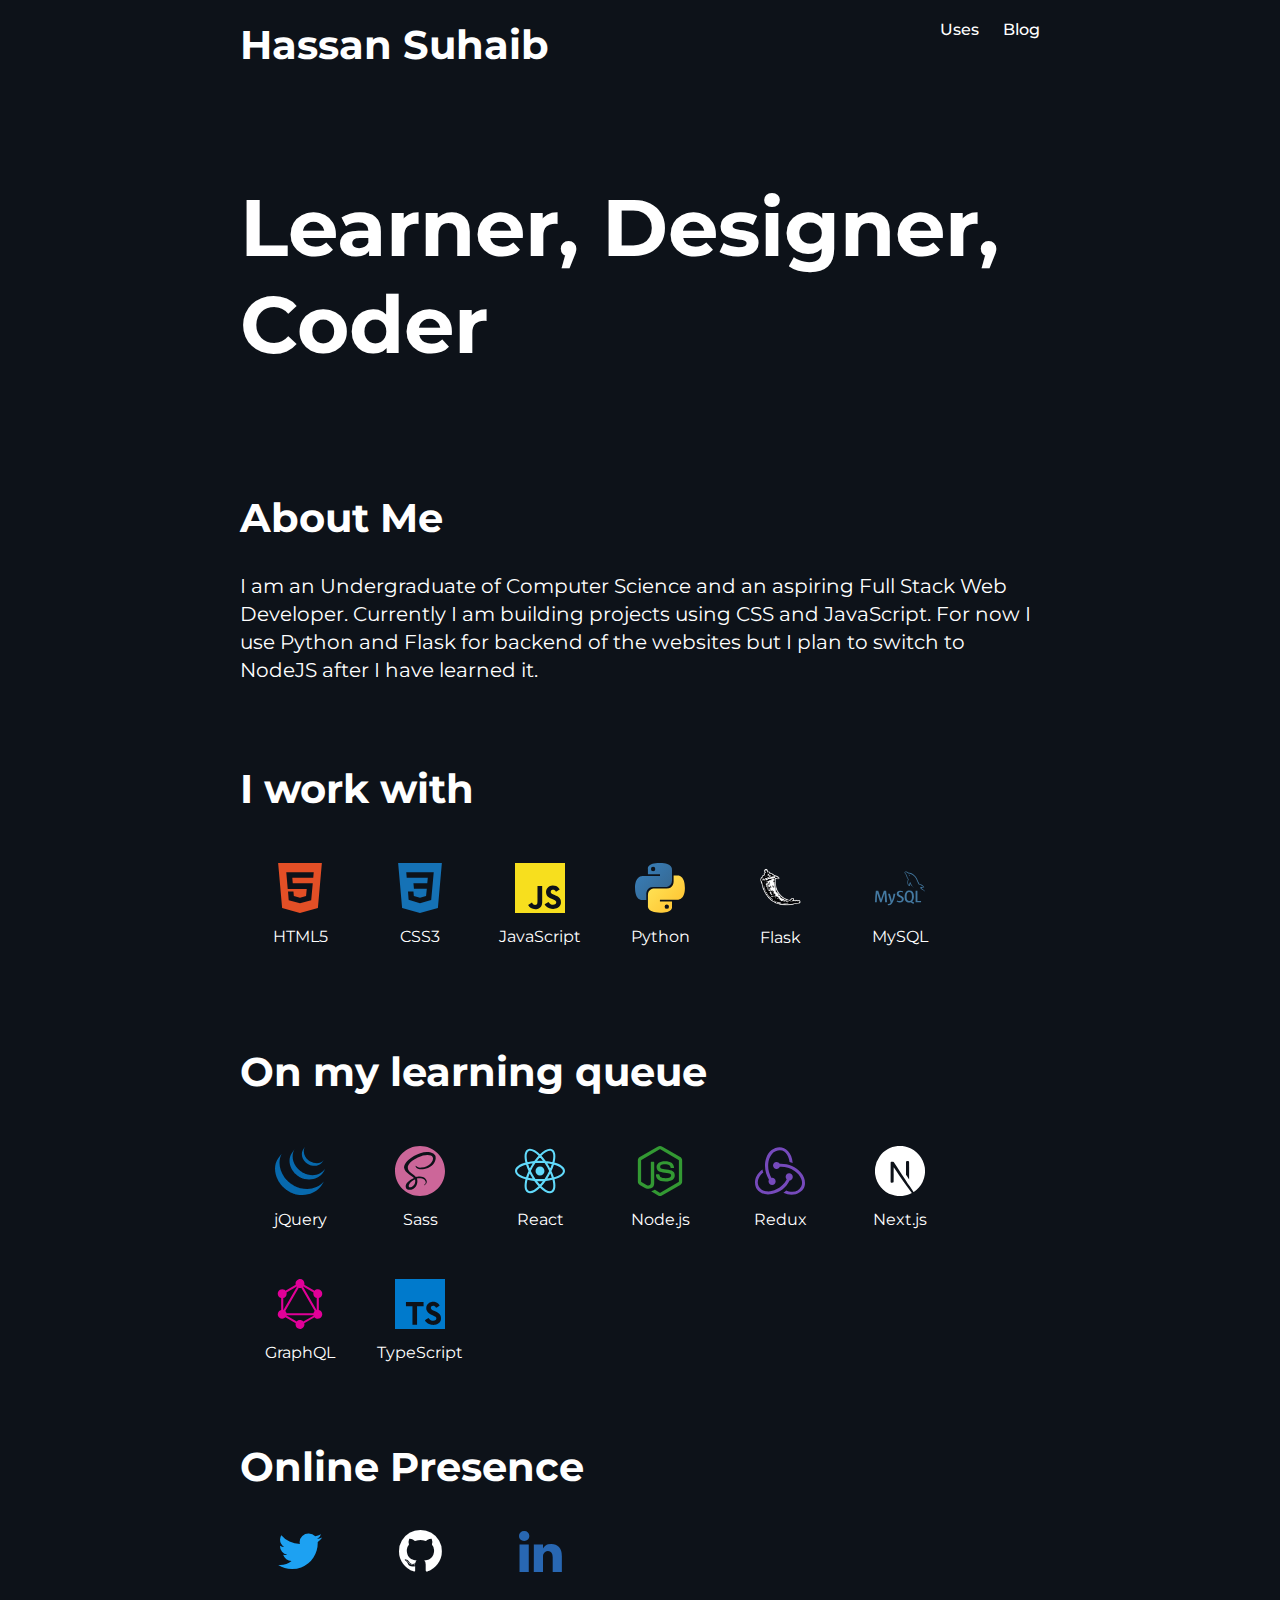
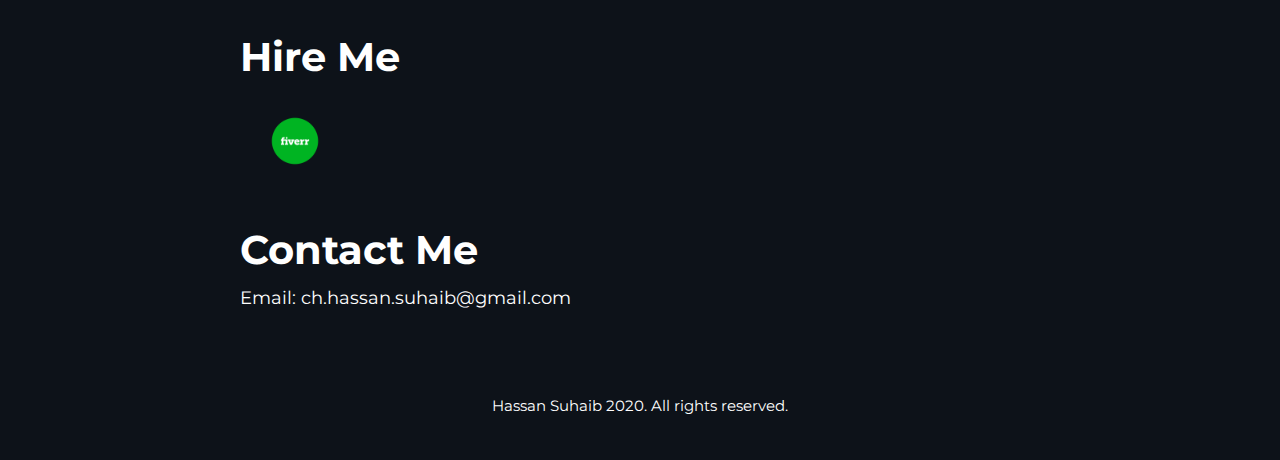
<file: index.html>
<!DOCTYPE html>
<html lang="en">

<head>
    <title>Hassan | FullStack Web Developer</title>
    <meta charset="utf-8">
    <meta name="description" content="Hassan Suhaib is a student of CSS and JavaScript.
         He is learning new technologies to become a full-stack developer.">
    <meta name="keywords" content="CSS, JavaScript, FullStack Web Developer, React, NodeJS">
    <meta name="author" content="Hassan Suhaib">
    <meta name="viewport" content="width=device-width, initial-scale=1.0, shrink-to-fit=no"">
    <link rel=" shortcut icon" href="https://d2fltix0v2e0sb.cloudfront.net/dev-badge.svg" type="image/x-icon">
    <link rel="stylesheet" href="/styles/styles.css">
    <link href="https://fonts.googleapis.com/css2?family=Montserrat:wght@400;500;700&display=swap" rel="stylesheet">
    <link href="/styles/icons/css/fontello.css" rel="stylesheet">
    <!-- Global site tag (gtag.js) - Google Analytics -->
    <script async src="https://www.googletagmanager.com/gtag/js?id=UA-142421408-5"></script>
    <script>
        window.dataLayer = window.dataLayer || [];
        function gtag() { dataLayer.push(arguments); }
        gtag('js', new Date());

        gtag('config', 'UA-142421408-5');
    </script>
</head>

<body>
    <div class="main-content">
        <header>
            <nav>
                <div class="site-name">
                    <h2 id="header-name"><a href="https://www.hassansuhaib.com">Hassan Suhaib</a></h2>
                </div>
                <div class="nav-links">
                    <a href="/uses.html">Uses</a>
                    <a href="/blog.html">Blog</a>
                </div>
            </nav>
            <div class="banner">
                <h1 id="heading">Learner, Designer, Coder</h1>
            </div>
        </header>

        <main>
            <section id="about-me">
                <div class="my-details">
                    <h2>About Me</h2>
                    <p id="about-para">
                        I am an Undergraduate of Computer Science and an aspiring Full Stack Web Developer. Currently I am building
                        projects using CSS and JavaScript. For now I use Python and Flask for backend of the websites but I plan to
                        switch to NodeJS after I have learned it. 
                    </p>
                </div>
            </section>
            <section id="technologies">
                <div class="part-I">
                    <h2>I work with</h2>
                    <div class="learning">
                        <div class="spacing-svgs">
                            <div data-icon="HTML5" style="fill: rgb(227, 79, 38);">
                                <svg role="img" viewBox="0 0 24 24" xmlns="http://www.w3.org/2000/svg">
                                    <title>HTML5 icon</title>
                                    <path
                                        d="M1.5 0h21l-1.91 21.563L11.977 24l-8.564-2.438L1.5 0zm7.031 9.75l-.232-2.718 10.059.003.23-2.622L5.412 4.41l.698 8.01h9.126l-.326 3.426-2.91.804-2.955-.81-.188-2.11H6.248l.33 4.171L12 19.351l5.379-1.443.744-8.157H8.531z">
                                    </path>
                                </svg></div>
                            <div class="stack-name">HTML5</div>
                        </div>
                        <div class="spacing-svgs">
                            <div data-icon="CSS3" style="fill: rgb(21, 114, 182);">
                                <svg role="img" viewBox="0 0 24 24" xmlns="http://www.w3.org/2000/svg">
                                    <title>CSS3 icon</title>
                                    <path
                                        d="M1.5 0h21l-1.91 21.563L11.977 24l-8.565-2.438L1.5 0zm17.09 4.413L5.41 4.41l.213 2.622 10.125.002-.255 2.716h-6.64l.24 2.573h6.182l-.366 3.523-2.91.804-2.956-.81-.188-2.11h-2.61l.29 3.855L12 19.288l5.373-1.53L18.59 4.414z">
                                    </path>
                                </svg></div>
                            <div class="stack-name">CSS3</div>
                        </div>
                        <div class="spacing-svgs">
                            <div data-icon="JavaScript" style="fill: rgb(247, 223, 30);"><svg role="img"
                                    viewBox="0 0 24 24" xmlns="http://www.w3.org/2000/svg">
                                    <title>JavaScript icon</title>
                                    <path
                                        d="M0 0h24v24H0V0zm22.034 18.276c-.175-1.095-.888-2.015-3.003-2.873-.736-.345-1.554-.585-1.797-1.14-.091-.33-.105-.51-.046-.705.15-.646.915-.84 1.515-.66.39.12.75.42.976.9 1.034-.676 1.034-.676 1.755-1.125-.27-.42-.404-.601-.586-.78-.63-.705-1.469-1.065-2.834-1.034l-.705.089c-.676.165-1.32.525-1.71 1.005-1.14 1.291-.811 3.541.569 4.471 1.365 1.02 3.361 1.244 3.616 2.205.24 1.17-.87 1.545-1.966 1.41-.811-.18-1.26-.586-1.755-1.336l-1.83 1.051c.21.48.45.689.81 1.109 1.74 1.756 6.09 1.666 6.871-1.004.029-.09.24-.705.074-1.65l.046.067zm-8.983-7.245h-2.248c0 1.938-.009 3.864-.009 5.805 0 1.232.063 2.363-.138 2.711-.33.689-1.18.601-1.566.48-.396-.196-.597-.466-.83-.855-.063-.105-.11-.196-.127-.196l-1.825 1.125c.305.63.75 1.172 1.324 1.517.855.51 2.004.675 3.207.405.783-.226 1.458-.691 1.811-1.411.51-.93.402-2.07.397-3.346.012-2.054 0-4.109 0-6.179l.004-.056z">
                                    </path>
                                </svg></div>
                            <div class="stack-name">JavaScript</div>
                        </div>
                        <div class="spacing-svgs">
                            <div data-icon="Python"><img src="/styles/icons/python-5.svg" height="50" width="50"/></div>
                            <div class="stack-name">Python</div>
                        </div>
                        <div class="spacing-svgs">
                            <div data-icon="Flask"><img src="/styles/icons/flask.png" height="51" width="51"/></div>
                            <div class="stack-name">Flask</div>
                        </div>
                        <div class="spacing-svgs">
                            <div data-icon="MySQL" style="fill: rgb(68, 121, 161);">
                                <svg role="img" viewBox="0 0 24 24" xmlns="http://www.w3.org/2000/svg">
                                    <title>MySQL icon</title>
                                    <path
                                        d="M16.405 5.676c-.115 0-.193.014-.274.033v.013h.014c.054.104.146.18.214.273.054.107.1.214.154.32l.014-.015c.094-.066.14-.172.14-.333-.04-.047-.046-.094-.08-.14-.04-.067-.126-.1-.18-.153zM5.77 18.87h-.927c-.03-1.562-.123-3.03-.27-4.41h-.008l-1.41 4.41H2.45l-1.4-4.41h-.01c-.103 1.323-.168 2.793-.195 4.41H0c.055-1.966.192-3.81.41-5.53h1.15l1.335 4.064h.008L4.25 13.34h1.095c.242 2.015.384 3.86.428 5.53zm4.017-4.08c-.378 2.045-.876 3.533-1.492 4.46-.482.716-1.01 1.073-1.583 1.073-.153 0-.34-.046-.566-.138v-.494c.11.017.24.026.386.026.268 0 .483-.075.647-.222.197-.18.295-.382.295-.605 0-.155-.077-.47-.23-.944L6.23 14.79h.91l.727 2.36c.164.536.233.91.205 1.123.4-1.064.678-2.227.835-3.483h.88zM22.112 18.87h-2.63v-5.53h.885v4.85h1.745zM18.792 19.005l-1.016-.5c.09-.076.177-.158.255-.25.433-.506.648-1.258.648-2.253 0-1.83-.718-2.746-2.155-2.746-.704 0-1.254.232-1.65.697-.43.508-.646 1.256-.646 2.245 0 .972.19 1.686.574 2.14.35.41.877.615 1.583.615.264 0 .506-.033.725-.098l1.325.772.36-.622zM15.5 17.763c-.225-.36-.337-.94-.337-1.736 0-1.393.424-2.09 1.27-2.09.443 0 .77.167.977.5.224.362.336.936.336 1.723 0 1.404-.424 2.108-1.27 2.108-.445 0-.77-.167-.978-.5zM13.842 17.338c0 .47-.172.856-.516 1.156s-.803.45-1.384.45c-.543 0-1.064-.172-1.573-.515l.237-.476c.438.22.833.328 1.19.328.332 0 .593-.073.783-.22.188-.147.3-.354.3-.615 0-.33-.23-.61-.648-.845-.388-.213-1.163-.657-1.163-.657-.422-.307-.632-.636-.632-1.177 0-.45.157-.81.47-1.085.315-.278.72-.415 1.22-.415.512 0 .98.136 1.4.41l-.213.476c-.36-.152-.715-.23-1.064-.23-.283 0-.502.068-.654.206-.153.136-.248.31-.248.524 0 .328.234.61.666.85.393.215 1.187.67 1.187.67.433.305.648.63.648 1.168zM23.224 11.486c-.535-.014-.95.04-1.297.188-.1.04-.26.04-.274.167.055.053.063.14.11.214.08.134.218.313.346.407.14.11.28.216.427.31.26.16.555.255.81.416.145.094.293.213.44.313.073.05.12.14.214.172v-.02c-.046-.06-.06-.147-.105-.214-.067-.067-.134-.127-.2-.193-.194-.26-.435-.487-.695-.675-.214-.146-.682-.35-.77-.595l-.013-.014c.146-.013.32-.066.46-.106.227-.06.435-.047.67-.106.106-.027.213-.06.32-.094v-.06c-.12-.12-.21-.283-.334-.395-.34-.295-.717-.582-1.104-.823-.21-.134-.476-.22-.697-.334-.08-.04-.214-.06-.26-.127-.12-.146-.19-.34-.275-.514-.192-.368-.38-.775-.547-1.163-.12-.262-.193-.523-.34-.763-.69-1.137-1.437-1.826-2.586-2.5-.247-.14-.543-.2-.856-.274-.167-.008-.334-.02-.5-.027-.11-.047-.216-.174-.31-.235-.38-.24-1.364-.76-1.644-.072-.18.434.267.862.422 1.082.115.153.26.328.34.5.047.116.06.235.107.356.106.294.207.622.347.897.073.14.153.287.247.413.054.073.146.107.167.227-.094.136-.1.334-.154.5-.24.757-.146 1.693.194 2.25.107.166.362.534.703.393.3-.12.234-.5.32-.835.02-.08.007-.133.048-.187v.015c.094.188.188.367.274.555.206.328.566.668.867.895.16.12.287.328.487.402v-.02h-.015c-.043-.058-.1-.086-.154-.133-.12-.12-.255-.267-.35-.4-.28-.377-.527-.79-.747-1.218-.11-.21-.202-.436-.29-.643-.04-.08-.04-.2-.107-.24-.1.146-.247.273-.32.453-.127.288-.14.642-.188 1.01-.027.007-.014 0-.027.014-.214-.052-.287-.274-.367-.46-.2-.475-.233-1.238-.06-1.785.047-.14.247-.582.167-.716-.042-.127-.174-.2-.247-.303-.087-.124-.18-.285-.24-.427-.16-.374-.24-.788-.414-1.162-.08-.173-.22-.354-.334-.513-.127-.18-.267-.307-.368-.52-.033-.073-.08-.194-.027-.274.014-.054.042-.075.094-.09.088-.072.335.022.422.062.247.1.455.194.662.334.094.066.195.193.315.226h.14c.214.047.455.014.655.073.355.114.675.28.962.46.876.556 1.596 1.345 2.085 2.286.08.154.115.295.188.455.14.33.313.663.455.982.14.315.275.636.476.897.1.14.502.213.682.286.133.06.34.115.46.188.23.14.454.3.67.454.11.076.443.243.463.378z">
                                    </path>
                                </svg></div>
                            <div class="stack-name">MySQL</div>
                        </div>
                    </div>
                </div>
                <div class="part-II">
                    <h2>On my learning queue</h2>
                    <div class="plan-to-learn">
                        <div class="spacing-svgs">
                            <div data-icon="jQuery" style="fill: rgb(7, 105, 173);">
                                <svg role="img" xmlns="http://www.w3.org/2000/svg" viewBox="0 0 24 24">
                                    <title>jQuery icon</title>
                                    <path
                                        d="M1.534 5.874c-2.123 3.05-1.86 7.017-.237 10.256.037.079.078.154.118.229.023.052.049.1.077.149.013.028.031.057.047.083.026.052.054.102.081.152l.157.265c.029.049.057.097.09.146.055.094.12.187.177.281.026.039.05.078.079.117a6.36 6.36 0 0 0 .31.444c.078.107.156.211.24.315.027.038.057.076.085.114l.221.269c.027.031.054.067.083.099.098.118.202.233.306.349 0 .002.003.004.005.007a3.13 3.13 0 0 0 .424.44c.08.082.16.164.245.244l.101.097c.111.104.222.208.339.308.002 0 .003.002.005.003l.057.05c.102.089.205.178.31.26l.125.105c.085.068.173.133.26.2l.136.104c.093.07.192.139.287.207.035.025.07.05.106.073l.029.023.281.185.12.08c.147.094.293.183.438.271.042.021.084.044.123.068.108.062.22.125.329.183.06.034.122.063.184.094.075.042.153.083.233.125a.324.324 0 0 1 .056.023c.033.015.064.031.096.047.12.06.245.117.375.174.024.01.05.02.076.034.144.063.288.123.437.182.034.01.07.027.105.04.135.051.274.103.411.152l.05.018c.153.052.304.102.459.15.036.01.073.023.111.033.159.048.313.105.473.136 10.26 1.87 13.242-6.169 13.242-6.169-2.505 3.262-6.95 4.122-11.16 3.165-.156-.036-.312-.086-.469-.132a13.522 13.522 0 0 1-.567-.181l-.062-.024c-.136-.046-.267-.097-.4-.148a1.613 1.613 0 0 0-.11-.041c-.147-.059-.29-.12-.432-.183-.031-.01-.057-.024-.088-.036a23.41 23.41 0 0 1-.361-.17c-.037-.016-.07-.033-.106-.052-.094-.044-.188-.094-.28-.142a3.942 3.942 0 0 1-.187-.096c-.113-.06-.226-.125-.339-.187-.034-.024-.073-.044-.112-.066a15.902 15.902 0 0 1-.438-.269 2.104 2.104 0 0 1-.118-.079 6.002 6.002 0 0 1-.312-.206c-.035-.023-.067-.048-.103-.073a9.541 9.541 0 0 1-.294-.212c-.042-.034-.087-.066-.132-.1-.088-.069-.177-.135-.265-.208l-.118-.094a10.58 10.58 0 0 1-.334-.281.258.258 0 0 0-.037-.03l-.347-.316-.1-.094c-.082-.083-.166-.163-.25-.245l-.097-.1a9.07 9.07 0 0 1-.309-.323l-.015-.016c-.106-.116-.209-.234-.313-.354-.027-.031-.052-.064-.08-.097l-.226-.277a21.248 21.248 0 0 1-.34-.448C2.16 11.786 1.315 7.386 3.184 3.777M8.121 3.305c-1.539 2.209-1.452 5.163-.254 7.499a9.1 9.1 0 0 0 .677 1.132c.23.33.484.72.792.986.107.122.223.24.344.359l.09.09c.114.11.231.218.35.325l.015.013a9.855 9.855 0 0 0 .414.342c.034.023.063.05.096.073.14.108.281.212.427.315l.015.009c.062.045.128.086.198.13.028.018.06.042.09.06.106.068.21.132.317.197.017.007.032.016.048.023.09.055.188.108.282.157.033.02.065.035.099.054.067.033.133.068.197.102l.032.014c.135.066.273.128.408.19.034.013.063.024.092.038.111.048.224.094.335.137.05.017.097.037.144.052.102.038.209.073.31.108l.14.045c.146.045.294.104.448.129 7.92 1.313 9.754-4.787 9.754-4.787-1.651 2.376-4.846 3.508-8.251 2.624a8.03 8.03 0 0 1-.448-.13c-.048-.013-.09-.028-.136-.042-.104-.036-.211-.071-.312-.109l-.144-.054c-.112-.045-.226-.087-.335-.135-.034-.015-.065-.025-.091-.04-.14-.063-.281-.125-.417-.192l-.206-.107-.119-.06c-.092-.048-.177-.098-.265-.15a.62.62 0 0 1-.062-.034c-.106-.066-.216-.13-.317-.198-.034-.019-.065-.042-.097-.062l-.208-.136c-.144-.1-.285-.208-.427-.312-.032-.029-.063-.053-.094-.079-1.497-1.177-2.678-2.786-3.238-4.608-.59-1.894-.46-4.018.559-5.742M13.66 1.384c-.908 1.332-.995 2.986-.37 4.455.664 1.56 2.022 2.785 3.604 3.365.065.025.128.046.195.07l.088.027c.092.029.185.063.28.084 4.376.844 5.56-2.247 5.879-2.701-1.042 1.496-2.789 1.855-4.932 1.334a4.844 4.844 0 0 1-.516-.16 6.344 6.344 0 0 1-.617-.254 6.521 6.521 0 0 1-1.08-.66c-1.92-1.454-3.109-4.23-1.857-6.491">
                                    </path>
                                </svg></div>
                            <div class="stack-name">jQuery</div>
                        </div>
                        <div class="spacing-svgs">
                            <div data-icon="Sass" style="fill: rgb(204, 102, 153);">
                                <svg role="img" viewBox="0 0 24 24" xmlns="http://www.w3.org/2000/svg">
                                    <title>Sass icon</title>
                                    <path
                                        d="M12 0c6.627 0 12 5.373 12 12s-5.373 12-12 12S0 18.627 0 12 5.373 0 12 0zM9.615 15.998c.175.645.156 1.248-.024 1.792l-.065.18c-.024.061-.052.12-.078.176-.14.29-.326.56-.555.81-.698.759-1.672 1.047-2.09.805-.45-.262-.226-1.335.584-2.19.871-.918 2.12-1.509 2.12-1.509v-.003l.108-.061zm9.911-10.861c-.542-2.133-4.077-2.834-7.422-1.645-1.989.707-4.144 1.818-5.693 3.267C4.568 8.48 4.275 9.98 4.396 10.607c.427 2.211 3.457 3.657 4.703 4.73v.006c-.367.18-3.056 1.529-3.686 2.925-.675 1.47.105 2.521.615 2.655 1.575.436 3.195-.36 4.065-1.649.84-1.261.766-2.881.404-3.676.496-.135 1.08-.195 1.83-.104 2.101.24 2.521 1.56 2.43 2.1-.09.539-.523.854-.674.944-.15.091-.195.12-.181.181.015.09.091.09.21.075.165-.03 1.096-.45 1.141-1.471.045-1.29-1.186-2.729-3.375-2.7-.9.016-1.471.091-1.875.256-.03-.045-.061-.075-.105-.105-1.35-1.455-3.855-2.475-3.75-4.41.03-.705.285-2.564 4.8-4.814 3.705-1.846 6.661-1.335 7.171-.21.733 1.604-1.576 4.59-5.431 5.024-1.47.165-2.235-.404-2.431-.615-.209-.225-.239-.24-.314-.194-.12.06-.045.255 0 .375.12.3.585.825 1.396 1.095.704.225 2.43.359 4.5-.45 2.324-.899 4.139-3.405 3.614-5.505l.073.067z">
                                    </path>
                                </svg></div>
                            <div class="stack-name">Sass</div>
                        </div>
                        <div class="spacing-svgs">
                            <div data-icon="React" style="fill: rgb(97, 218, 251);">
                                <svg role="img" viewBox="0 0 24 24" xmlns="http://www.w3.org/2000/svg">
                                    <title>React icon</title>
                                    <path
                                        d="M12 9.861A2.139 2.139 0 1 0 12 14.139 2.139 2.139 0 1 0 12 9.861zM6.008 16.255l-.472-.12C2.018 15.246 0 13.737 0 11.996s2.018-3.25 5.536-4.139l.472-.119.133.468a23.53 23.53 0 0 0 1.363 3.578l.101.213-.101.213a23.307 23.307 0 0 0-1.363 3.578l-.133.467zM5.317 8.95c-2.674.751-4.315 1.9-4.315 3.046 0 1.145 1.641 2.294 4.315 3.046a24.95 24.95 0 0 1 1.182-3.046A24.752 24.752 0 0 1 5.317 8.95zM17.992 16.255l-.133-.469a23.357 23.357 0 0 0-1.364-3.577l-.101-.213.101-.213a23.42 23.42 0 0 0 1.364-3.578l.133-.468.473.119c3.517.889 5.535 2.398 5.535 4.14s-2.018 3.25-5.535 4.139l-.473.12zm-.491-4.259c.48 1.039.877 2.06 1.182 3.046 2.675-.752 4.315-1.901 4.315-3.046 0-1.146-1.641-2.294-4.315-3.046a24.788 24.788 0 0 1-1.182 3.046zM5.31 8.945l-.133-.467C4.188 4.992 4.488 2.494 6 1.622c1.483-.856 3.864.155 6.359 2.716l.34.349-.34.349a23.552 23.552 0 0 0-2.422 2.967l-.135.193-.235.02a23.657 23.657 0 0 0-3.785.61l-.472.119zm1.896-6.63c-.268 0-.505.058-.705.173-.994.573-1.17 2.565-.485 5.253a25.122 25.122 0 0 1 3.233-.501 24.847 24.847 0 0 1 2.052-2.544c-1.56-1.519-3.037-2.381-4.095-2.381zM16.795 22.677c-.001 0-.001 0 0 0-1.425 0-3.255-1.073-5.154-3.023l-.34-.349.34-.349a23.53 23.53 0 0 0 2.421-2.968l.135-.193.234-.02a23.63 23.63 0 0 0 3.787-.609l.472-.119.134.468c.987 3.484.688 5.983-.824 6.854a2.38 2.38 0 0 1-1.205.308zm-4.096-3.381c1.56 1.519 3.037 2.381 4.095 2.381h.001c.267 0 .505-.058.704-.173.994-.573 1.171-2.566.485-5.254a25.02 25.02 0 0 1-3.234.501 24.674 24.674 0 0 1-2.051 2.545zM18.69 8.945l-.472-.119a23.479 23.479 0 0 0-3.787-.61l-.234-.02-.135-.193a23.414 23.414 0 0 0-2.421-2.967l-.34-.349.34-.349C14.135 1.778 16.515.767 18 1.622c1.512.872 1.812 3.37.824 6.855l-.134.468zM14.75 7.24c1.142.104 2.227.273 3.234.501.686-2.688.509-4.68-.485-5.253-.988-.571-2.845.304-4.8 2.208A24.849 24.849 0 0 1 14.75 7.24zM7.206 22.677A2.38 2.38 0 0 1 6 22.369c-1.512-.871-1.812-3.369-.823-6.854l.132-.468.472.119c1.155.291 2.429.496 3.785.609l.235.02.134.193a23.596 23.596 0 0 0 2.422 2.968l.34.349-.34.349c-1.898 1.95-3.728 3.023-5.151 3.023zm-1.19-6.427c-.686 2.688-.509 4.681.485 5.254.987.563 2.843-.305 4.8-2.208a24.998 24.998 0 0 1-2.052-2.545 24.976 24.976 0 0 1-3.233-.501zM12 16.878c-.823 0-1.669-.036-2.516-.106l-.235-.02-.135-.193a30.388 30.388 0 0 1-1.35-2.122 30.354 30.354 0 0 1-1.166-2.228l-.1-.213.1-.213a30.3 30.3 0 0 1 1.166-2.228c.414-.716.869-1.43 1.35-2.122l.135-.193.235-.02a29.785 29.785 0 0 1 5.033 0l.234.02.134.193a30.006 30.006 0 0 1 2.517 4.35l.101.213-.101.213a29.6 29.6 0 0 1-2.517 4.35l-.134.193-.234.02c-.847.07-1.694.106-2.517.106zm-2.197-1.084c1.48.111 2.914.111 4.395 0a29.006 29.006 0 0 0 2.196-3.798 28.585 28.585 0 0 0-2.197-3.798 29.031 29.031 0 0 0-4.394 0 28.477 28.477 0 0 0-2.197 3.798 29.114 29.114 0 0 0 2.197 3.798z">
                                    </path>
                                </svg></div>
                            <div class="stack-name">React</div>
                        </div>
                        <div class="spacing-svgs">
                            <div data-icon="Node.js" style="fill: rgb(51, 153, 51);">
                                <svg role="img" viewBox="0 0 24 24" xmlns="http://www.w3.org/2000/svg">
                                    <title>Node.js icon</title>
                                    <path
                                        d="M11.998,24c-0.321,0-0.641-0.084-0.922-0.247l-2.936-1.737c-0.438-0.245-0.224-0.332-0.08-0.383 c0.585-0.203,0.703-0.25,1.328-0.604c0.065-0.037,0.151-0.023,0.218,0.017l2.256,1.339c0.082,0.045,0.197,0.045,0.272,0l8.795-5.076 c0.082-0.047,0.134-0.141,0.134-0.238V6.921c0-0.099-0.053-0.192-0.137-0.242l-8.791-5.072c-0.081-0.047-0.189-0.047-0.271,0 L3.075,6.68C2.99,6.729,2.936,6.825,2.936,6.921v10.15c0,0.097,0.054,0.189,0.139,0.235l2.409,1.392 c1.307,0.654,2.108-0.116,2.108-0.89V7.787c0-0.142,0.114-0.253,0.256-0.253h1.115c0.139,0,0.255,0.112,0.255,0.253v10.021 c0,1.745-0.95,2.745-2.604,2.745c-0.508,0-0.909,0-2.026-0.551L2.28,18.675c-0.57-0.329-0.922-0.945-0.922-1.604V6.921 c0-0.659,0.353-1.275,0.922-1.603l8.795-5.082c0.557-0.315,1.296-0.315,1.848,0l8.794,5.082c0.57,0.329,0.924,0.944,0.924,1.603 v10.15c0,0.659-0.354,1.273-0.924,1.604l-8.794,5.078C12.643,23.916,12.324,24,11.998,24z M19.099,13.993 c0-1.9-1.284-2.406-3.987-2.763c-2.731-0.361-3.009-0.548-3.009-1.187c0-0.528,0.235-1.233,2.258-1.233 c1.807,0,2.473,0.389,2.747,1.607c0.024,0.115,0.129,0.199,0.247,0.199h1.141c0.071,0,0.138-0.031,0.186-0.081 c0.048-0.054,0.074-0.123,0.067-0.196c-0.177-2.098-1.571-3.076-4.388-3.076c-2.508,0-4.004,1.058-4.004,2.833 c0,1.925,1.488,2.457,3.895,2.695c2.88,0.282,3.103,0.703,3.103,1.269c0,0.983-0.789,1.402-2.642,1.402 c-2.327,0-2.839-0.584-3.011-1.742c-0.02-0.124-0.126-0.215-0.253-0.215h-1.137c-0.141,0-0.254,0.112-0.254,0.253 c0,1.482,0.806,3.248,4.655,3.248C17.501,17.007,19.099,15.91,19.099,13.993z">
                                    </path>
                                </svg></div>
                            <div class="stack-name">Node.js</div>
                        </div>
                        <div class="spacing-svgs">
                            <div data-icon="Redux" style="fill: rgb(118, 74, 188);">
                                <svg role="img" viewBox="0 0 24 24" xmlns="http://www.w3.org/2000/svg">
                                    <title>Redux icon</title>
                                    <path
                                        d="M16.633 16.504c.869-.075 1.543-.84 1.499-1.754-.046-.914-.795-1.648-1.708-1.648h-.061c-.943.031-1.678.824-1.648 1.769.03.479.226.869.494 1.153-1.048 2.038-2.621 3.536-5.004 4.795-1.603.838-3.296 1.154-4.944.929-1.378-.194-2.456-.81-3.116-1.798-.988-1.499-1.078-3.116-.255-4.734.601-1.169 1.499-2.023 2.099-2.443-.15-.389-.33-1.048-.42-1.542-4.436 3.177-3.985 7.521-2.637 9.574 1.004 1.498 3.057 2.456 5.304 2.456.599 0 1.229-.044 1.843-.194 3.896-.749 6.847-3.086 8.54-6.532l.014-.031zM21.981 12.758c-2.321-2.727-5.738-4.225-9.634-4.225h-.51c-.253-.554-.837-.899-1.497-.899h-.045c-.943 0-1.678.81-1.647 1.753.03.898.794 1.648 1.708 1.648h.074c.675-.03 1.259-.45 1.498-1.049h.555c2.309 0 4.495.674 6.488 1.992 1.527 1.004 2.622 2.322 3.236 3.896.538 1.288.509 2.547-.045 3.597-.854 1.647-2.293 2.517-4.195 2.517-1.199 0-2.367-.375-2.967-.644-.359.298-.959.793-1.394 1.093 1.318.598 2.652.943 3.94.943 2.922 0 5.093-1.647 5.918-3.236.898-1.798.824-4.824-1.469-7.416l-.014.03zM6.49 17.042c.029.899.793 1.648 1.708 1.648h.06c.959-.03 1.693-.823 1.648-1.768 0-.899-.779-1.647-1.693-1.647h-.061c-.06 0-.149 0-.225.029-1.243-2.098-1.768-4.346-1.572-6.771.119-1.828.719-3.417 1.797-4.735.899-1.124 2.592-1.679 3.746-1.708 3.236-.061 4.585 3.971 4.689 5.574l1.498.449c-.345-4.914-3.4-7.492-6.322-7.492-2.742 0-5.273 1.993-6.293 4.915-1.393 3.896-.479 7.641 1.229 10.638-.149.195-.239.539-.209.868z">
                                    </path>
                                </svg></div>
                            <div class="stack-name">Redux</div>
                        </div>
                        <div class="spacing-svgs">
                            <div data-icon="Next.js" style="fill: rgb(255, 255, 255);"><svg role="img"
                                    viewBox="0 0 24 24" xmlns="http://www.w3.org/2000/svg">
                                    <title>Next.js icon</title>
                                    <path
                                        d="M17.813 22.502c-.089.047-.084.066.005.021a.228.228 0 0 0 .07-.047c0-.016-.002-.014-.075.026zm.178-.094c-.042.033-.042.035.009.009.028-.014.052-.03.052-.035 0-.019-.012-.014-.061.026zm.117-.071c-.042.033-.042.035.009.009.028-.014.052-.03.052-.035 0-.019-.012-.014-.061.026zm.117-.07c-.042.033-.042.035.009.009.028-.014.052-.03.052-.035 0-.019-.012-.014-.061.026zm.162-.105c-.082.052-.108.087-.035.047.052-.03.136-.094.122-.096a.466.466 0 0 0-.087.049zM11.214.006c-.052.005-.216.021-.364.033-3.408.307-6.601 2.146-8.623 4.973a11.876 11.876 0 0 0-2.118 5.243c-.096.659-.108.854-.108 1.748s.012 1.088.108 1.748c.652 4.506 3.859 8.292 8.208 9.695.779.251 1.6.422 2.533.525.364.04 1.935.04 2.299 0 1.611-.178 2.977-.577 4.323-1.264.206-.106.246-.134.218-.157a231.73 231.73 0 0 1-1.954-2.62l-1.919-2.592-2.404-3.558a332.01 332.01 0 0 0-2.421-3.556c-.009-.002-.019 1.579-.023 3.509-.007 3.38-.009 3.516-.052 3.596a.424.424 0 0 1-.206.213c-.075.038-.141.045-.495.045H7.81l-.108-.068a.442.442 0 0 1-.157-.171l-.049-.106.005-4.703.007-4.705.073-.091a.637.637 0 0 1 .174-.143c.096-.047.134-.052.54-.052.479 0 .558.019.683.155a466.83 466.83 0 0 1 2.895 4.361c1.558 2.362 3.687 5.587 4.734 7.171l1.9 2.878.096-.063a12.34 12.34 0 0 0 2.465-2.163 11.94 11.94 0 0 0 2.824-6.134c.096-.659.108-.854.108-1.748s-.012-1.088-.108-1.748c-.652-4.506-3.859-8.292-8.208-9.695a12.552 12.552 0 0 0-2.498-.523c-.225-.023-1.776-.049-1.97-.03zm4.912 7.258a.471.471 0 0 1 .237.277c.019.061.023 1.365.019 4.304l-.007 4.218-.744-1.14-.746-1.14v-3.066c0-1.982.009-3.096.023-3.15a.484.484 0 0 1 .232-.296c.096-.049.131-.054.5-.054.347 0 .408.005.486.047z">
                                    </path>
                                </svg></div>
                            <div class="stack-name">Next.js</div>
                        </div>
                        <div class="spacing-svgs">
                            <div data-icon="GraphQL" style="fill: rgb(225, 0, 152);">
                                <svg role="img" viewBox="0 0 24 24" xmlns="http://www.w3.org/2000/svg">
                                    <title>GraphQL icon</title>
                                    <path
                                        d="M14.051 2.751l4.935 2.85c.816-.859 2.173-.893 3.032-.077.148.14.274.301.377.477.589 1.028.232 2.339-.796 2.928-.174.1-.361.175-.558.223v5.699c1.146.273 1.854 1.423 1.58 2.569-.048.204-.127.4-.232.581-.592 1.023-1.901 1.374-2.927.782-.196-.113-.375-.259-.526-.429l-4.905 2.832c.372 1.124-.238 2.335-1.361 2.706-.217.071-.442.108-.67.108-1.181.001-2.139-.955-2.14-2.136 0-.205.029-.41.088-.609l-4.936-2.847c-.816.854-2.171.887-3.026.07-.854-.816-.886-2.171-.07-3.026.283-.297.646-.506 1.044-.603l.001-5.699c-1.15-.276-1.858-1.433-1.581-2.584.047-.198.123-.389.224-.566.592-1.024 1.902-1.374 2.927-.782.177.101.339.228.48.377l4.938-2.85C9.613 1.612 10.26.423 11.39.088 11.587.029 11.794 0 12 0c1.181-.001 2.139.954 2.14 2.134.001.209-.03.418-.089.617zm-.515.877c-.019.021-.037.039-.058.058l6.461 11.19c.026-.009.056-.016.082-.023V9.146c-1.145-.283-1.842-1.442-1.558-2.588.006-.024.012-.049.019-.072l-4.946-2.858zm-3.015.059l-.06-.06-4.946 2.852c.327 1.135-.327 2.318-1.461 2.645-.026.008-.051.014-.076.021v5.708l.084.023 6.461-11.19-.002.001zm2.076.507c-.39.112-.803.112-1.192 0l-6.46 11.189c.294.283.502.645.6 1.041h12.911c.097-.398.307-.761.603-1.044L12.597 4.194zm.986 16.227l4.913-2.838c-.015-.047-.027-.094-.038-.142H5.542l-.021.083 4.939 2.852c.388-.404.934-.653 1.54-.653.627 0 1.19.269 1.583.698z">
                                    </path>
                                </svg></div>
                            <div class="stack-name">GraphQL</div>
                        </div>
                        <div class="spacing-svgs">
                            <div data-icon="TypeScript" style="fill: rgb(0, 122, 204);"><svg role="img"
                                    viewBox="0 0 24 24" xmlns="http://www.w3.org/2000/svg">
                                    <title>TypeScript icon</title>
                                    <path
                                        d="M0 12v12h24V0H0zm19.341-.956c.61.152 1.074.423 1.501.865.221.236.549.666.575.77.008.03-1.036.73-1.668 1.123-.023.015-.115-.084-.217-.236-.31-.45-.633-.644-1.128-.678-.728-.05-1.196.331-1.192.967a.88.88 0 0 0 .102.45c.16.331.458.53 1.39.933 1.719.74 2.454 1.227 2.911 1.92.51.773.625 2.008.278 2.926-.38.998-1.325 1.676-2.655 1.9-.411.073-1.386.062-1.828-.018-.964-.172-1.878-.648-2.442-1.273-.221-.243-.652-.88-.625-.925.011-.016.11-.077.22-.141.108-.061.511-.294.892-.515l.69-.4.145.214c.202.308.643.731.91.872.766.404 1.817.347 2.335-.118a.883.883 0 0 0 .313-.72c0-.278-.035-.4-.18-.61-.186-.266-.567-.49-1.649-.96-1.238-.533-1.771-.864-2.259-1.39a3.165 3.165 0 0 1-.659-1.2c-.091-.339-.114-1.189-.042-1.531.255-1.197 1.158-2.03 2.461-2.278.423-.08 1.406-.05 1.821.053zm-5.634 1.002l.008.983H10.59v8.876H8.38v-8.876H5.258v-.964c0-.534.011-.98.026-.99.012-.016 1.913-.024 4.217-.02l4.195.012z">
                                    </path>
                                </svg></div>
                            <div class="stack-name">TypeScript</div>
                        </div>
                    </div>
                </div>
            </section>
            <section id="social">
                <div class="follow">
                    <h2>Online Presence</h2>
                    <div class="icons-fm">
                        <a href="https://www.twitter.com/HassanSb_" target="_blank"><i class="icon-twitter"
                                id="twitter"></i></a>
                        <a href="https://www.github.com/hassansuhaib" target="_blank"><i class="icon-github-circled"
                                id="github"></i></a>
                        <a href="https://www.linkedin.com/in/hassansuhaib/" target="_blank"><i class="icon-linkedin"
                                id="linkedin"></i></a>
                    </div>

                </div>
                <div class="hire">
                    <h2>Hire Me</h2>
                    <div class="icons-fm">
                        <a href="https://www.fiverr.com/share/1EkNp0" target="_blank" id="fiver-logo"><img src="/styles/icons/fiverr.png" height="60" width="60"
                                alt="Fiverr Logo"></a>
                    </div>
                </div>
                <div class="contact">
                    <h2>Contact Me</h2>
                    <p id="email">Email: ch.hassan.suhaib@gmail.com</p>
                </div>
            </section>
        </main>

        <footer>
            <p id="footer-content">Hassan Suhaib 2020. All rights reserved.</p>
        </footer>
    </div>
</body>

</html>
</file>
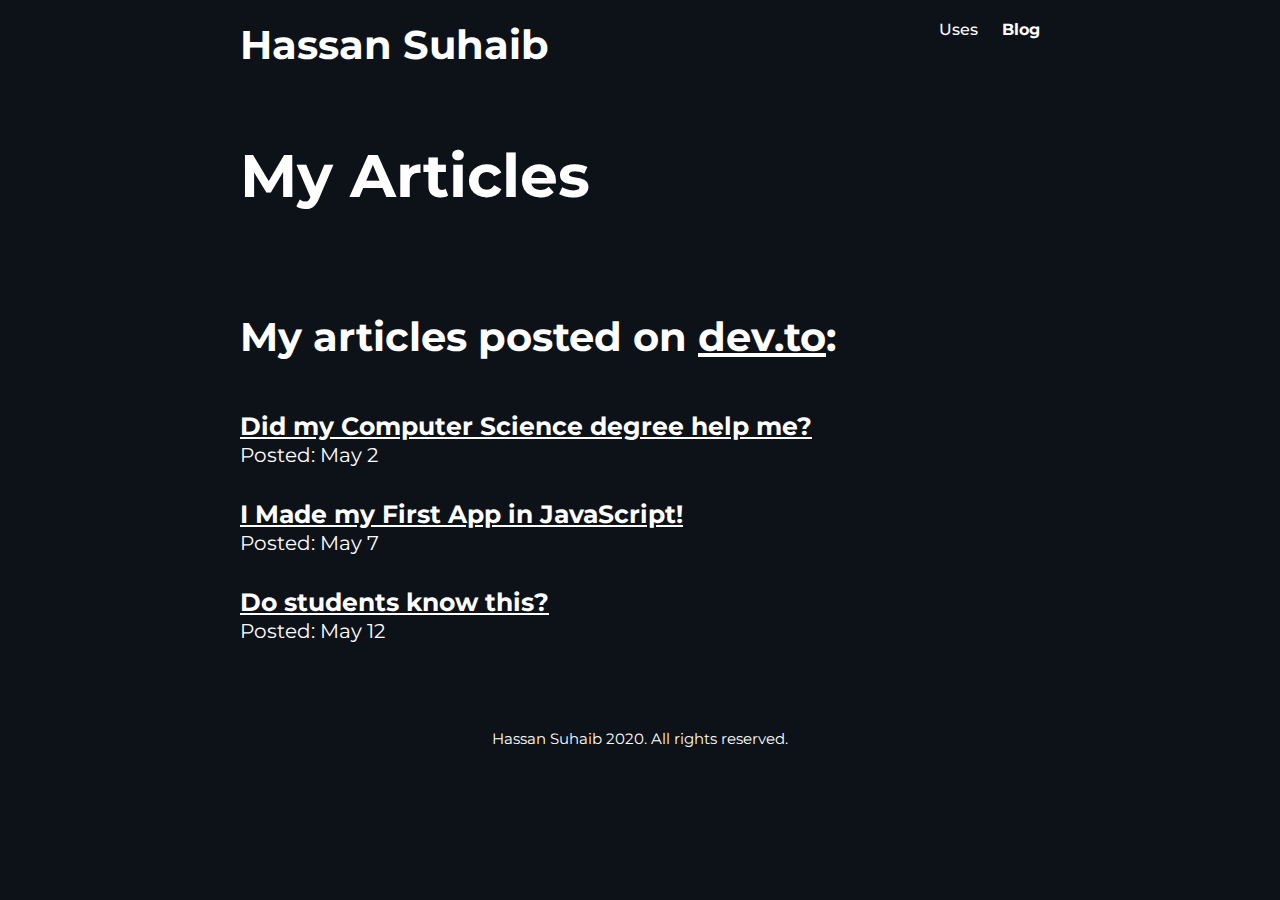
<file: blog.html>
<!DOCTYPE html>
<html lang="en">

<head>
    <title>Hassan Suhaib- Future FullStack Web Developer</title>
    <meta charset="utf-8">
    <meta name="description" content="Hassan Suhaib is a student of CSS and JavaScript.
             He is learning new technologies to become a full-stack developer.">
    <meta name="keywords" content="CSS, JavaScript, FullStack Web Developer, React, NodeJS">
    <meta name="author" content="Hassan Suhaib">
    <meta name="viewport" content="width=device-width, initial-scale=1.0, shrink-to-fit=no"">
    <link rel=" shortcut icon" href="https://d2fltix0v2e0sb.cloudfront.net/dev-badge.svg" type="image/x-icon">
    <link rel="stylesheet" href="/styles/styles.css">
    <link href="https://fonts.googleapis.com/css2?family=Montserrat:wght@400;500;700&display=swap" rel="stylesheet">

    <!-- Global site tag (gtag.js) - Google Analytics -->
    <script async src="https://www.googletagmanager.com/gtag/js?id=UA-142421408-5"></script>
    <script>
        window.dataLayer = window.dataLayer || [];
        function gtag() { dataLayer.push(arguments); }
        gtag('js', new Date());

        gtag('config', 'UA-142421408-5');
    </script>

</head>

<body>
    <div class="main-content">
        <header>
            <nav>
                <h2 id="header-name"><a href="https://www.hassansuhaib.com">Hassan Suhaib</a></h2>
                <div class="nav-links">
                    <a href="/uses.html">Uses</a>
                    <a href="https://dev.to/hassansuhaib" class="active">Blog</a>
                </div>
            </nav>
        </header>
        <main>
            <section id="blog">
                <div class="blog-top">
                    <h1 id="blog-heading">My Articles</h1>
                </div>
                <section class="dev">
                    <h2>My articles posted on <a href="https://dev.to/" target="_blank">dev.to</a>:</h2>
                    <div class="article-dev">
                        <h3><a href="https://dev.to/hassansuhaib/did-my-computer-science-degree-help-me-3ke2" target="_blank">Did my Computer Science degree help me?</a></h3>
                        <p>Posted: May 2</p>
                    </div>
                    <div class="article-dev">
                        <h3><a href="https://dev.to/hassansuhaib/i-made-my-first-app-in-javascript-1jjf" target="_blank">I Made my First App in JavaScript!</a></h3>
                        <p>Posted: May 7</p>
                    </div>
                    <div class="article-dev">
                        <h3><a href="https://dev.to/hassansuhaib/do-students-know-this-4p4d" target="_blank">Do students know this?</a></h3>
                        <p>Posted: May 12</p>
                    </div>
                </section>
            </section>
        </main>
        <footer>
            <p id="footer-content">Hassan Suhaib 2020. All rights reserved.</p>
        </footer>
    </div>
</body>

</html>
</file>
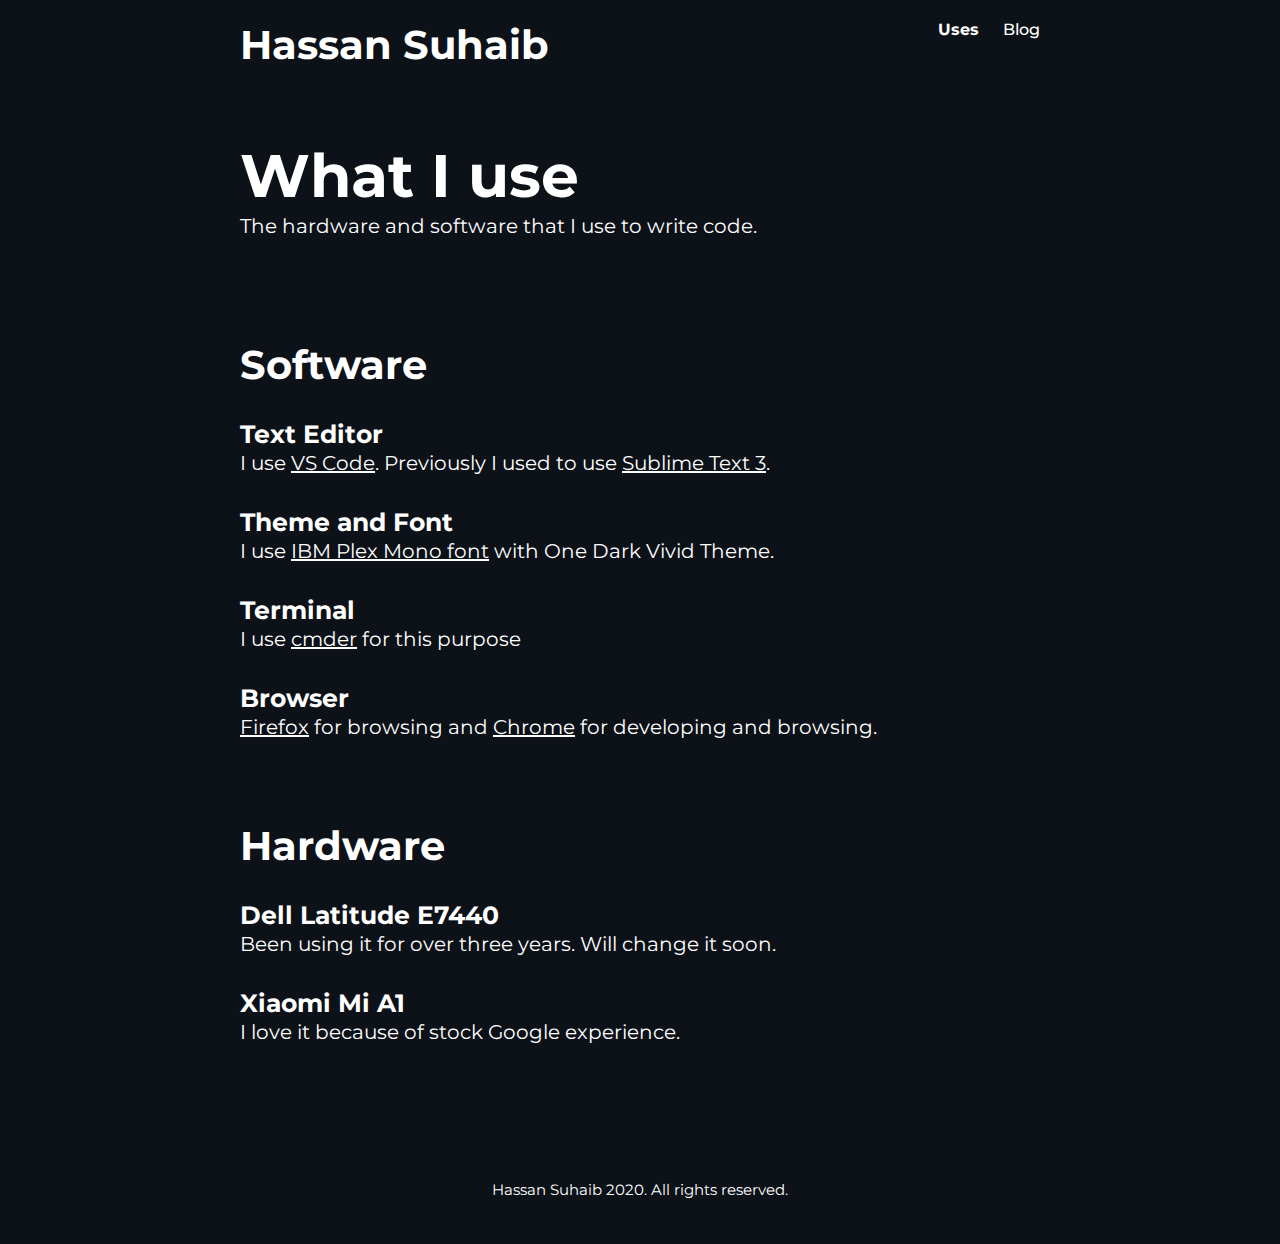
<file: uses.html>
<!DOCTYPE html>
<html lang="en">

<head>
    <title>Hassan Suhaib- Future FullStack Web Developer</title>
    <meta charset="utf-8">
    <meta name="description" content="Hassan Suhaib is a student of CSS and JavaScript.
             He is learning new technologies to become a full-stack developer.">
    <meta name="keywords" content="CSS, JavaScript, FullStack Web Developer, React, NodeJS">
    <meta name="author" content="Hassan Suhaib">
    <meta name="viewport" content="width=device-width, initial-scale=1.0, shrink-to-fit=no"">
    <link rel="shortcut icon" href="https://d2fltix0v2e0sb.cloudfront.net/dev-badge.svg" type="image/x-icon">
    <link rel="stylesheet" href="/styles/styles.css">
    <link href="https://fonts.googleapis.com/css2?family=Montserrat:wght@400;500;700&display=swap" rel="stylesheet">

    <!-- Global site tag (gtag.js) - Google Analytics -->
    <script async src="https://www.googletagmanager.com/gtag/js?id=UA-142421408-5"></script>
    <script>
        window.dataLayer = window.dataLayer || [];
        function gtag() { dataLayer.push(arguments); }
        gtag('js', new Date());

        gtag('config', 'UA-142421408-5');
    </script>

</head>

<body>
    <div class="main-content">
        <header>
            <nav>
                <h2 id="header-name"><a href="https://www.hassansuhaib.com">Hassan Suhaib</a></h2>
                <div class="nav-links">
                    <a href="/uses.html" class="active">Uses</a>
                    <a href="/blog.html">Blog</a>
                </div>
            </nav>
        </header>
        <main>
            <section id="uses">
                <div class="use-top">
                    <h1 id="use-heading">What I use</h1>
                    <p>The hardware and software that I use to write code.</p>
                </div>
                <div class="use-content">
                    <div class="software">
                        <h2>Software</h2>
                        <div id="text-editor" class="name-item">
                            <h3>Text Editor</h3>
                            <p>I use <a href="https://code.visualstudio.com/" target="_blank">VS Code</a>. Previously I used to use <a href="https://www.sublimetext.com/3" target="_blank">Sublime Text 3</a>.</p>
                        </div>
                        <div id="theme-font" class="name-item">
                            <h3>Theme and Font</h3>
                            <p>I use <a href="https://fonts.google.com/specimen/IBM+Plex+Mono" target="_blank">IBM Plex Mono font</a> with One Dark Vivid Theme.</p>
                        </div>
                        <div id="terminal" class="name-item">
                            <h3>Terminal</h3>
                            <p>I use <a href="https://cmder.net/" target="_blank">cmder</a> for this purpose</p>
                        </div>
                        <div id="browser" class="name-item">
                            <h3>Browser</h3>
                            <p><a href="https://www.mozilla.org/en-US/exp/firefox/new/" target="_blank">Firefox</a> for browsing and <a href="https://www.google.com/chrome/" target="_blank">Chrome</a> for developing and browsing.</p>
                        </div>
                    </div>
                    <div class="hardware">
                        <h2>Hardware</h2>
                        <div id="laptop" class="name-item">
                            <h3>Dell Latitude E7440</h3>
                            <p>Been using it for over three years. Will change it soon.</p>
                        </div>
                        <div id="phone" class="name-item">
                            <h3>Xiaomi Mi A1</h3>
                            <p>I love it because of stock Google experience.</p>
                        </div>
                    </div>
                </div>
            </section>
        </main>
        <footer>
            <p id="footer-content">Hassan Suhaib 2020. All rights reserved.</p>
        </footer>
    </div>
</body>

</html>
</file>
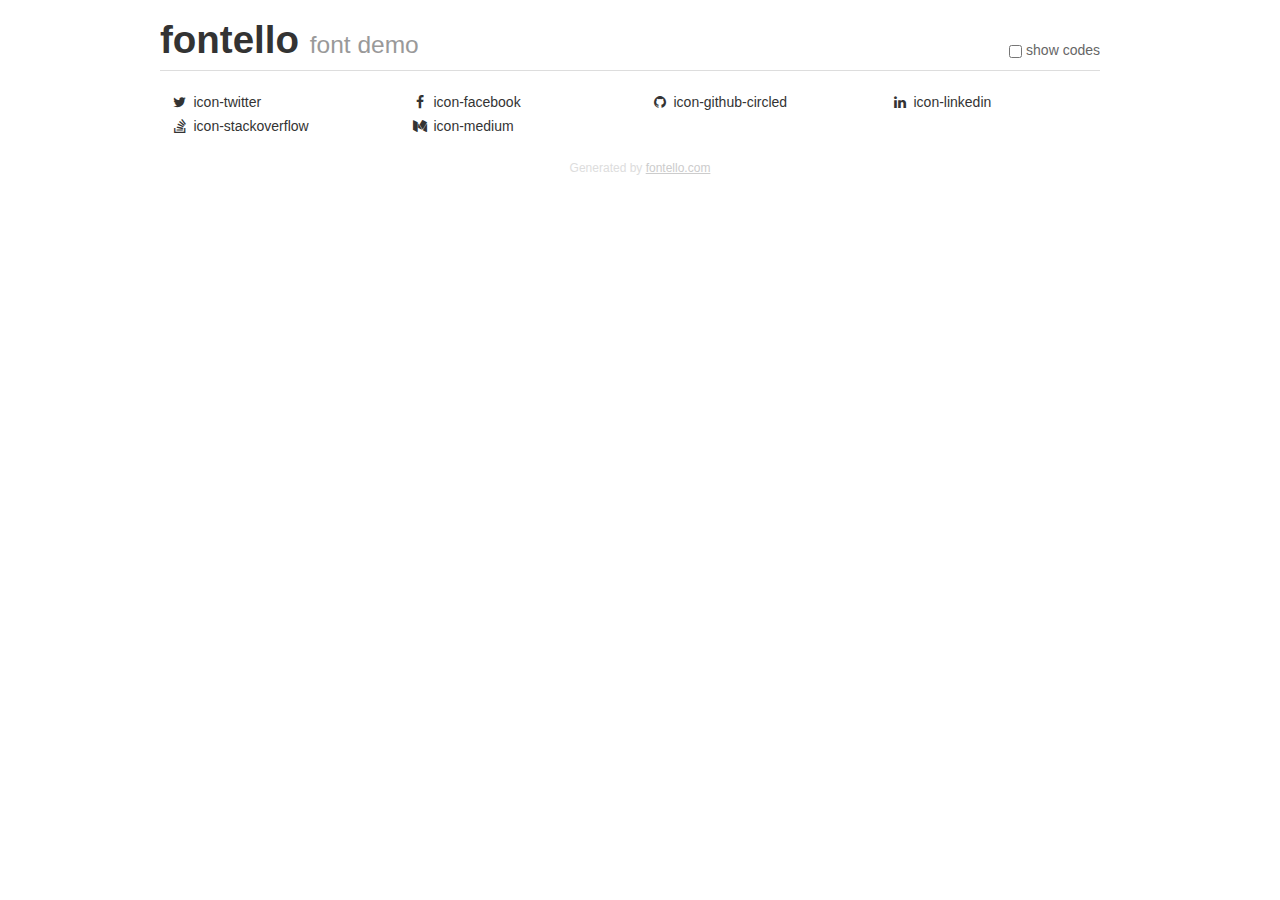
<file: styles/icons/demo.html>
<!DOCTYPE html>
<html>
  <head><!--[if lt IE 9]><script language="javascript" type="text/javascript" src="//html5shim.googlecode.com/svn/trunk/html5.js"></script><![endif]-->
    <meta charset="UTF-8"><style>/*
 * Bootstrap v2.2.1
 *
 * Copyright 2012 Twitter, Inc
 * Licensed under the Apache License v2.0
 * http://www.apache.org/licenses/LICENSE-2.0
 *
 * Designed and built with all the love in the world @twitter by @mdo and @fat.
 */
.clearfix {
  *zoom: 1;
}
.clearfix:before,
.clearfix:after {
  display: table;
  content: "";
  line-height: 0;
}
.clearfix:after {
  clear: both;
}
html {
  font-size: 100%;
  -webkit-text-size-adjust: 100%;
  -ms-text-size-adjust: 100%;
}
a:focus {
  outline: thin dotted #333;
  outline: 5px auto -webkit-focus-ring-color;
  outline-offset: -2px;
}
a:hover,
a:active {
  outline: 0;
}
button,
input,
select,
textarea {
  margin: 0;
  font-size: 100%;
  vertical-align: middle;
}
button,
input {
  *overflow: visible;
  line-height: normal;
}
button::-moz-focus-inner,
input::-moz-focus-inner {
  padding: 0;
  border: 0;
}
body {
  margin: 0;
  font-family: "Helvetica Neue", Helvetica, Arial, sans-serif;
  font-size: 14px;
  line-height: 20px;
  color: #333;
  background-color: #fff;
}
a {
  color: #08c;
  text-decoration: none;
}
a:hover {
  color: #005580;
  text-decoration: underline;
}
.row {
  margin-left: -20px;
  *zoom: 1;
}
.row:before,
.row:after {
  display: table;
  content: "";
  line-height: 0;
}
.row:after {
  clear: both;
}
[class*="span"] {
  float: left;
  min-height: 1px;
  margin-left: 20px;
}
.container,
.navbar-static-top .container,
.navbar-fixed-top .container,
.navbar-fixed-bottom .container {
  width: 940px;
}
.span12 {
  width: 940px;
}
.span11 {
  width: 860px;
}
.span10 {
  width: 780px;
}
.span9 {
  width: 700px;
}
.span8 {
  width: 620px;
}
.span7 {
  width: 540px;
}
.span6 {
  width: 460px;
}
.span5 {
  width: 380px;
}
.span4 {
  width: 300px;
}
.span3 {
  width: 220px;
}
.span2 {
  width: 140px;
}
.span1 {
  width: 60px;
}
[class*="span"].pull-right,
.row-fluid [class*="span"].pull-right {
  float: right;
}
.container {
  margin-right: auto;
  margin-left: auto;
  *zoom: 1;
}
.container:before,
.container:after {
  display: table;
  content: "";
  line-height: 0;
}
.container:after {
  clear: both;
}
p {
  margin: 0 0 10px;
}
.lead {
  margin-bottom: 20px;
  font-size: 21px;
  font-weight: 200;
  line-height: 30px;
}
small {
  font-size: 85%;
}
h1 {
  margin: 10px 0;
  font-family: inherit;
  font-weight: bold;
  line-height: 20px;
  color: inherit;
  text-rendering: optimizelegibility;
}
h1 small {
  font-weight: normal;
  line-height: 1;
  color: #999;
}
h1 {
  line-height: 40px;
}
h1 {
  font-size: 38.5px;
}
h1 small {
  font-size: 24.5px;
}
body {
  margin-top: 90px;
}
.header {
  position: fixed;
  top: 0;
  left: 50%;
  margin-left: -480px;
  background-color: #fff;
  border-bottom: 1px solid #ddd;
  padding-top: 10px;
  z-index: 10;
}
.footer {
  color: #ddd;
  font-size: 12px;
  text-align: center;
  margin-top: 20px;
}
.footer a {
  color: #ccc;
  text-decoration: underline;
}
.the-icons {
  font-size: 14px;
  line-height: 24px;
}
.switch {
  position: absolute;
  right: 0;
  bottom: 10px;
  color: #666;
}
.switch input {
  margin-right: 0.3em;
}
.codesOn .i-name {
  display: none;
}
.codesOn .i-code {
  display: inline;
}
.i-code {
  display: none;
}
@font-face {
      font-family: 'fontello';
      src: url('./font/fontello.eot?440346');
      src: url('./font/fontello.eot?440346#iefix') format('embedded-opentype'),
           url('./font/fontello.woff?440346') format('woff'),
           url('./font/fontello.ttf?440346') format('truetype'),
           url('./font/fontello.svg?440346#fontello') format('svg');
      font-weight: normal;
      font-style: normal;
    }
     
     
    .demo-icon
    {
      font-family: "fontello";
      font-style: normal;
      font-weight: normal;
      speak: none;
     
      display: inline-block;
      text-decoration: inherit;
      width: 1em;
      margin-right: .2em;
      text-align: center;
      /* opacity: .8; */
     
      /* For safety - reset parent styles, that can break glyph codes*/
      font-variant: normal;
      text-transform: none;
     
      /* fix buttons height, for twitter bootstrap */
      line-height: 1em;
     
      /* Animation center compensation - margins should be symmetric */
      /* remove if not needed */
      margin-left: .2em;
     
      /* You can be more comfortable with increased icons size */
      /* font-size: 120%; */
     
      /* Font smoothing. That was taken from TWBS */
      -webkit-font-smoothing: antialiased;
      -moz-osx-font-smoothing: grayscale;
     
      /* Uncomment for 3D effect */
      /* text-shadow: 1px 1px 1px rgba(127, 127, 127, 0.3); */
    }
     </style>
    <link rel="stylesheet" href="css/animation.css"><!--[if IE 7]><link rel="stylesheet" href="css/" + font.fontname + "-ie7.css"><![endif]-->
    <script>
      function toggleCodes(on) {
        var obj = document.getElementById('icons');
      
        if (on) {
          obj.className += ' codesOn';
        } else {
          obj.className = obj.className.replace(' codesOn', '');
        }
      }
      
    </script>
  </head>
  <body>
    <div class="container header">
      <h1>fontello <small>font demo</small></h1>
      <label class="switch">
        <input type="checkbox" onclick="toggleCodes(this.checked)">show codes
      </label>
    </div>
    <div class="container" id="icons">
      <div class="row">
        <div class="the-icons span3" title="Code: 0xf099"><i class="demo-icon icon-twitter">&#xf099;</i> <span class="i-name">icon-twitter</span><span class="i-code">0xf099</span></div>
        <div class="the-icons span3" title="Code: 0xf09a"><i class="demo-icon icon-facebook">&#xf09a;</i> <span class="i-name">icon-facebook</span><span class="i-code">0xf09a</span></div>
        <div class="the-icons span3" title="Code: 0xf09b"><i class="demo-icon icon-github-circled">&#xf09b;</i> <span class="i-name">icon-github-circled</span><span class="i-code">0xf09b</span></div>
        <div class="the-icons span3" title="Code: 0xf0e1"><i class="demo-icon icon-linkedin">&#xf0e1;</i> <span class="i-name">icon-linkedin</span><span class="i-code">0xf0e1</span></div>
      </div>
      <div class="row">
        <div class="the-icons span3" title="Code: 0xf16c"><i class="demo-icon icon-stackoverflow">&#xf16c;</i> <span class="i-name">icon-stackoverflow</span><span class="i-code">0xf16c</span></div>
        <div class="the-icons span3" title="Code: 0xf23a"><i class="demo-icon icon-medium">&#xf23a;</i> <span class="i-name">icon-medium</span><span class="i-code">0xf23a</span></div>
      </div>
    </div>
    <div class="container footer">Generated by <a href="http://fontello.com">fontello.com</a></div>
  </body>
</html>
</file>
<file: styles/styles.css>
/* Global Styling */

* {
    box-sizing: border-box;
    margin: 0;
    padding: 0;
    font-family: 'Montserrat', sans-serif;
    background-color: #0D1219;
    color: rgba(255, 255, 255, 1);
}

ul {
    list-style: none;
}

p, li {
    font-size: 20px;
    line-height: 1.75rem;
}

h2 {
    font-size: 40px;
}

h3 {
    font-size: 25px;
}

/* Navbar Styling */

body {
    display: flex;
    flex-direction: column;
}

.main-content {
    align-self: center;
    width: 800px;
}

nav {
    padding: 20px 0;
    display: flex;
    justify-content: space-between;
}

nav a {
    text-decoration: none;
}

.nav-links a {
    text-decoration: none;
    color: inherit;
    font-weight: 500;
    margin-left: 20px;
    position: relative;
}

.nav-links a::after {
    content: '';
    top: 0;
    left: 0;
    transform: translateY(10px);
    transition: transform 0.3s ease;
    opacity: 0;
    height: 100%;
    width: 100%;
    border-bottom: 2px solid rgba(255, 255, 255, 0.8);
    position: absolute;
}

.nav-links a:hover::after {
    opacity: 1;
    transform: translateY(0);
}

/* General Classes */

.active {
    font-weight: 700 !important;
}

/* Header Styling */

#heading {
    font-size: 80px;
    padding: 40px 0;
}

.banner {
    display: flex;
    justify-content: flex-start;
    margin-top: 50px;
}

/* Main Styling */

main {
    display: flex;
    flex-direction: column;
    justify-content: center;
}

/* All Section */

section h2 {
    margin-bottom: 10px;
}

/* Section: About Me */

#about-me {
    margin-top: 80px;
    width: 100%;
}

#about-para {
    margin-top: 30px;
}

/* Section: Technologies */

#technologies {
    margin-top: 80px;
}

.learning {
    display: flex;
    flex-wrap: wrap;
    margin-top: 50px;
}

.part-II {
    margin-top: 50px;
}

.plan-to-learn {
    display: flex;
    flex-wrap: wrap;
    margin-top: 50px;
    width: 100%;
}

svg {
    display: inline-block;
    width: 50px;
    margin: 0px auto;
}

.spacing-svgs {
    margin-bottom: 40px;
    padding: 0 10px;
    text-align: center;
    width: 120px;
}

.stack-name {
    padding: 10px 0;
}

/* Section: Social */

#social {
    margin-top: 30px;
}

.contact, .hire {
    margin-top: 50px;
}

i {
    font-size: 50px;
    padding: 0 25px;
}

.icons-fm {
    display: flex;
    flex-wrap: wrap;
    margin-top: 30px;
}

#twitter {
    color: #1DA1F2;
}

#linkedin {
    color: #2867b2;
}

#email {
    font-size: 18px;
}

#fiver-logo {
    padding: 0 25px;
}
/* Footer Styling */

footer {
    text-align: center;
    padding: 40px 0;
    margin-top: 40px;
}

#footer-content {
    font-size: 15px;
}

/* "Uses.html" specific styling */

#use-heading, #blog-heading {
    font-size: 60px;
}

.use-top, .blog-top {
    padding: 50px 0;
}

.name-item {
    margin-top: 30px;
}

.software {
    margin-top: 50px;
    margin-bottom: 20px;
}

.hardware {
    margin-top: 80px;
    margin-bottom: 50px;
}

/* blog.html */
.dev h2 {
    margin: 50px 0;
}

.article-dev {
    margin-top: 30px;
}

@media only screen and (max-width: 1200px) {
    .main-content {
        width: 800px;
    }
    #heading {
        font-size: 60px;
        padding: 30px 0;
    }
}

@media only screen and (max-width: 992px) {
    .main-content {
        width: 600px;
    }
    #heading {
        font-size: 60px;
        padding: 20px 0;
    }
}

@media only screen and (max-width: 768px) {
    .main-content {
        width: 500px;
    }
    #heading {
        font-size: 40px;
        padding: 10px 0;
    }
}

@media only screen and (max-width: 600px) {
    .main-content {
        width: 90%;
    }
    #heading {
        font-size: 40px;
        padding: 0;
    }
    .use-content {
        line-height: 2rem;
    }
}
</file>
<file: styles/icons/css/fontello.css>
@font-face {
  font-family: 'fontello';
  src: url('../font/fontello.eot?8138641');
  src: url('../font/fontello.eot?8138641#iefix') format('embedded-opentype'),
       url('../font/fontello.woff2?8138641') format('woff2'),
       url('../font/fontello.woff?8138641') format('woff'),
       url('../font/fontello.ttf?8138641') format('truetype'),
       url('../font/fontello.svg?8138641#fontello') format('svg');
  font-weight: normal;
  font-style: normal;
}
/* Chrome hack: SVG is rendered more smooth in Windozze. 100% magic, uncomment if you need it. */
/* Note, that will break hinting! In other OS-es font will be not as sharp as it could be */
/*
@media screen and (-webkit-min-device-pixel-ratio:0) {
  @font-face {
    font-family: 'fontello';
    src: url('../font/fontello.svg?8138641#fontello') format('svg');
  }
}
*/
 
 [class^="icon-"]:before, [class*=" icon-"]:before {
  font-family: "fontello";
  font-style: normal;
  font-weight: normal;
  speak: none;
 
  display: inline-block;
  text-decoration: inherit;
  width: 1em;
  margin-right: .2em;
  text-align: center;
  /* opacity: .8; */
 
  /* For safety - reset parent styles, that can break glyph codes*/
  font-variant: normal;
  text-transform: none;
 
  /* fix buttons height, for twitter bootstrap */
  line-height: 1em;
 
  /* Animation center compensation - margins should be symmetric */
  /* remove if not needed */
  margin-left: .2em;
 
  /* you can be more comfortable with increased icons size */
  /* font-size: 120%; */
 
  /* Font smoothing. That was taken from TWBS */
  -webkit-font-smoothing: antialiased;
  -moz-osx-font-smoothing: grayscale;
 
  /* Uncomment for 3D effect */
  /* text-shadow: 1px 1px 1px rgba(127, 127, 127, 0.3); */
}
 
.icon-twitter:before { content: '\f099'; } /* '' */
.icon-facebook:before { content: '\f09a'; } /* '' */
.icon-github-circled:before { content: '\f09b'; } /* '' */
.icon-linkedin:before { content: '\f0e1'; } /* '' */
.icon-stackoverflow:before { content: '\f16c'; } /* '' */
.icon-medium:before { content: '\f23a'; } /* '' */
</file>
<file: styles/icons/css/animation.css>
/*
   Animation example, for spinners
*/
.animate-spin {
  -moz-animation: spin 2s infinite linear;
  -o-animation: spin 2s infinite linear;
  -webkit-animation: spin 2s infinite linear;
  animation: spin 2s infinite linear;
  display: inline-block;
}
@-moz-keyframes spin {
  0% {
    -moz-transform: rotate(0deg);
    -o-transform: rotate(0deg);
    -webkit-transform: rotate(0deg);
    transform: rotate(0deg);
  }

  100% {
    -moz-transform: rotate(359deg);
    -o-transform: rotate(359deg);
    -webkit-transform: rotate(359deg);
    transform: rotate(359deg);
  }
}
@-webkit-keyframes spin {
  0% {
    -moz-transform: rotate(0deg);
    -o-transform: rotate(0deg);
    -webkit-transform: rotate(0deg);
    transform: rotate(0deg);
  }

  100% {
    -moz-transform: rotate(359deg);
    -o-transform: rotate(359deg);
    -webkit-transform: rotate(359deg);
    transform: rotate(359deg);
  }
}
@-o-keyframes spin {
  0% {
    -moz-transform: rotate(0deg);
    -o-transform: rotate(0deg);
    -webkit-transform: rotate(0deg);
    transform: rotate(0deg);
  }

  100% {
    -moz-transform: rotate(359deg);
    -o-transform: rotate(359deg);
    -webkit-transform: rotate(359deg);
    transform: rotate(359deg);
  }
}
@-ms-keyframes spin {
  0% {
    -moz-transform: rotate(0deg);
    -o-transform: rotate(0deg);
    -webkit-transform: rotate(0deg);
    transform: rotate(0deg);
  }

  100% {
    -moz-transform: rotate(359deg);
    -o-transform: rotate(359deg);
    -webkit-transform: rotate(359deg);
    transform: rotate(359deg);
  }
}
@keyframes spin {
  0% {
    -moz-transform: rotate(0deg);
    -o-transform: rotate(0deg);
    -webkit-transform: rotate(0deg);
    transform: rotate(0deg);
  }

  100% {
    -moz-transform: rotate(359deg);
    -o-transform: rotate(359deg);
    -webkit-transform: rotate(359deg);
    transform: rotate(359deg);
  }
}
</file>
